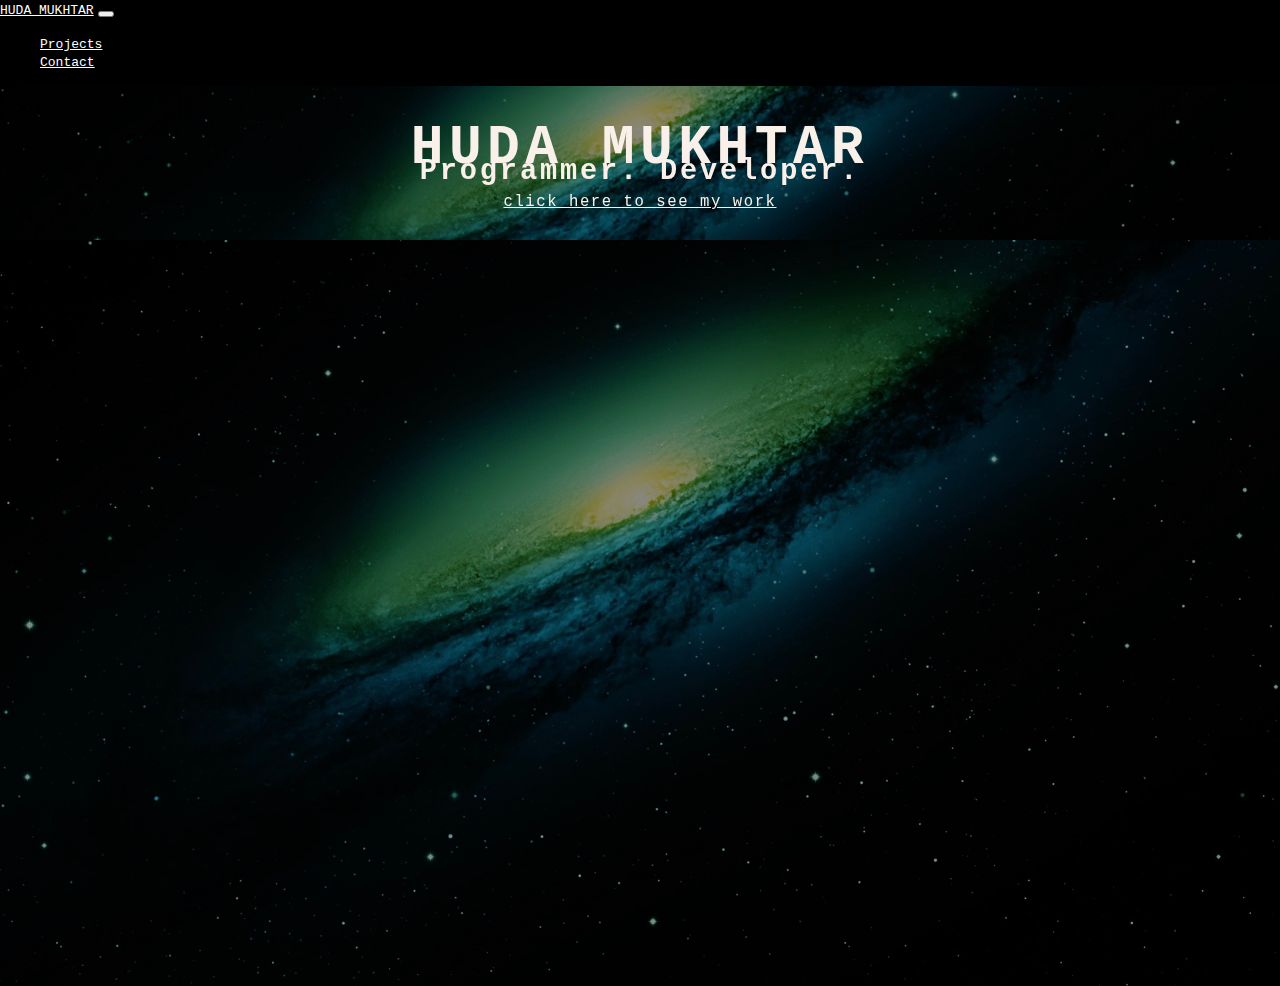
<file: index.html>
<!DOCTYPE html>
<html lang="en">
<head>

  <title>Huda Mukhtar</title>
  <meta charset="utf-8">
  <meta name="viewport" content="width=device-width, initial-scale=1">
  <!-- Load Bootstrap -->
  <link rel="stylesheet" href="https://stackpath.bootstrapcdn.com/bootstrap/4.1.3/css/bootstrap.min.css" integrity="sha384-MCw98/SFnGE8fJT3GXwEOngsV7Zt27NXFoaoApmYm81iuXoPkFOJwJ8ERdknLPMO" crossorigin="anonymous">
  <!-- Custom CSS -->
  <link rel="stylesheet" type="text/css" href="main.css">
  <link rel="icon" href="Images/logo.png">

</head>
<body>

  <!-- Navigation Bar -->
  <nav class="navbar navbar-expand-md">
    <a class="navbar-brand" href="index.html">HUDA MUKHTAR</a>
    <button class="navbar-toggler navbar-dark" type="button" data-toggle="collapse" data-target="#main-navigation">
      <span class="navbar-toggler-icon"></span>
    </button>
    <div class="collapse navbar-collapse" id="main-navigation">
      <ul class="navbar-nav">
        <li class="nav-item">
          <a class="nav-link" href="projects.html">Projects</a>
        </li>
        <li class="nav-item">
          <a class="nav-link" href="contact.html">Contact</a>
        </li>
      </ul>
    </div>
  </nav>
 
  <!-- Page content -->
  <header class="page-header header container-fluid">
    <div class="container-fluid demo">
      <div class="content">
         <div id="large-header" class="large-header">
            <canvas id="demo-canvas"></canvas>
            <h1 class="main-title">Huda Mukhtar</h1>
            <h1 class="main-subtitle">Programmer. Developer.</h1>
            <a class="detail" href="projects.html">click here to see my work</a>
         </div>
      </div>
   </div>

  </header>

  <!-- Dependencies for animated title -->
  <script src="https://s3-us-west-2.amazonaws.com/s.cdpn.io/499416/TweenLite.min.js"></script>
  <script src="https://s3-us-west-2.amazonaws.com/s.cdpn.io/499416/EasePack.min.js"></script>
  <script src="https://s3-us-west-2.amazonaws.com/s.cdpn.io/499416/demo.js"></script>
  <!-- Load JQuery -->
  <script src="https://code.jquery.com/jquery-3.3.1.slim.min.js" integrity="sha384-q8i/X+965DzO0rT7abK41JStQIAqVgRVzpbzo5smXKp4YfRvH+8abtTE1Pi6jizo" crossorigin="anonymous"></script>
  <!-- Load Bootstrap JS -->
  <script src="https://stackpath.bootstrapcdn.com/bootstrap/4.1.3/js/bootstrap.min.js" integrity="sha384-ChfqqxuZUCnJSK3+MXmPNIyE6ZbWh2IMqE241rYiqJxyMiZ6OW/JmZQ5stwEULTy" crossorigin="anonymous"></script>
  <!-- JS file -->
  <script src="main.js"></script>

</body>
</html>
</file>
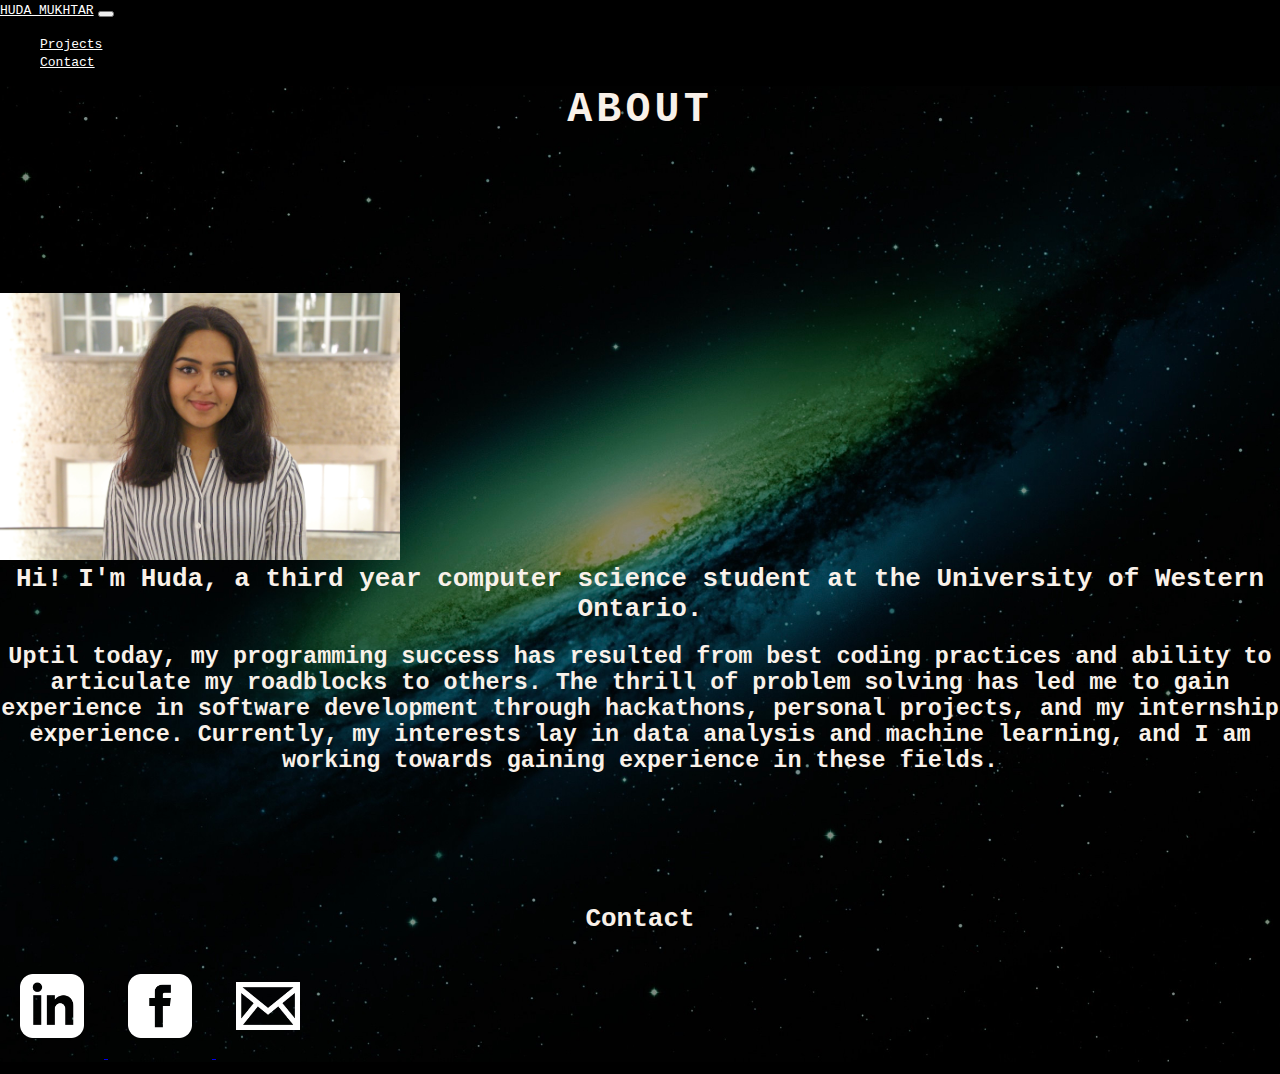
<file: contact.html>
<!DOCTYPE html>
<html lang="en">
<head>

  <title>Huda Mukhtar</title>
  <meta charset="utf-8">
  <meta name="viewport" content="width=device-width, initial-scale=1">
  <!-- Load Bootstrap -->
  <link rel="stylesheet" href="https://stackpath.bootstrapcdn.com/bootstrap/4.1.3/css/bootstrap.min.css" integrity="sha384-MCw98/SFnGE8fJT3GXwEOngsV7Zt27NXFoaoApmYm81iuXoPkFOJwJ8ERdknLPMO" crossorigin="anonymous">
  <!-- Custom CSS -->
  <link rel="stylesheet" type="text/css" href="main.css">
  <link rel="icon" href="Images/logo.png">

</head>
<body>

  <!-- Navigation Bar -->
  <nav class="navbar navbar-expand-md">
    <a class="navbar-brand" href="index.html">HUDA MUKHTAR</a>
    <button class="navbar-toggler navbar-dark" type="button" data-toggle="collapse" data-target="#main-navigation">
      <span class="navbar-toggler-icon"></span>
    </button>
    <div class="collapse navbar-collapse" id="main-navigation">
      <ul class="navbar-nav">
        <li class="nav-item">
          <a class="nav-link" href="projects.html">Projects</a>
        </li>
        <li class="nav-item">
          <a class="nav-link" href="contact.html">Contact</a>
        </li>
      </ul>
    </div>
  </nav>
 
  <!-- Page content -->
  <header class="page-header header container-fluid">
         <div id="large-header" class="large-header" style="position: relative;">
            <canvas id="demo-canvas" style="position: absolute;"></canvas>
            <h1 class="heading" style="padding-bottom: 10rem;">ABOUT</h1>
            <div class="row my-auto">
              <div class="col-sm-5 text-center">
                <img src="Images/Huda.JPG" style="width: 25rem;" rounded float-right alt="Selfie">
              </div>
              <div class="col-sm-7 text-center" style="padding-bottom: 5rem;">
                <h1 class="about">Hi! I'm Huda, a third year computer science student at the University of Western Ontario.</h1>
                <h1 class="about" style="font-size: 1.8em; padding-bottom: 50px;">
                  Uptil today, my programming success has resulted from best coding practices and ability to articulate my roadblocks to others.
                  The thrill of problem solving has led me to gain experience in software development through hackathons, personal projects, and my internship experience.
                  Currently, my interests lay in data analysis and machine learning, and I am working towards gaining experience in these fields. 
                </h1>
              </div>
            </div>
            <div class="row">
              <div class="col-12 text-center">
                <h1 class="about">Contact</h1>
                <a href="https://www.linkedin.com/in/huda-mukhtar-219125148">
                  <img src="Images/linkedin.png" style="width: 4rem; margin: 20px;">
                </a>
                <a href="https://www.facebook.com/huda.mukhtar.75">
                  <img src="Images/facebook.png" style="width: 4rem; margin: 20px;">
                </a>
                <a href="mailto:hudamukhtar1@gmail.com">
                  <img src="Images/email.png" style="width: 4rem; margin: 20px;">
                </a>
              </div>
            </div>
      </div>

  </header>

  <!-- Dependencies for animated title -->
  <script src="https://s3-us-west-2.amazonaws.com/s.cdpn.io/499416/TweenLite.min.js"></script>
  <script src="https://s3-us-west-2.amazonaws.com/s.cdpn.io/499416/EasePack.min.js"></script>
  <script src="https://s3-us-west-2.amazonaws.com/s.cdpn.io/499416/demo.js"></script>
  <!-- Load JQuery -->
  <script src="https://code.jquery.com/jquery-3.3.1.slim.min.js" integrity="sha384-q8i/X+965DzO0rT7abK41JStQIAqVgRVzpbzo5smXKp4YfRvH+8abtTE1Pi6jizo" crossorigin="anonymous"></script>
  <!-- Load Bootstrap JS -->
  <script src="https://stackpath.bootstrapcdn.com/bootstrap/4.1.3/js/bootstrap.min.js" integrity="sha384-ChfqqxuZUCnJSK3+MXmPNIyE6ZbWh2IMqE241rYiqJxyMiZ6OW/JmZQ5stwEULTy" crossorigin="anonymous"></script>
  <!-- JS file -->
  <script src="main.js"></script>

</body>
</html>
</file>
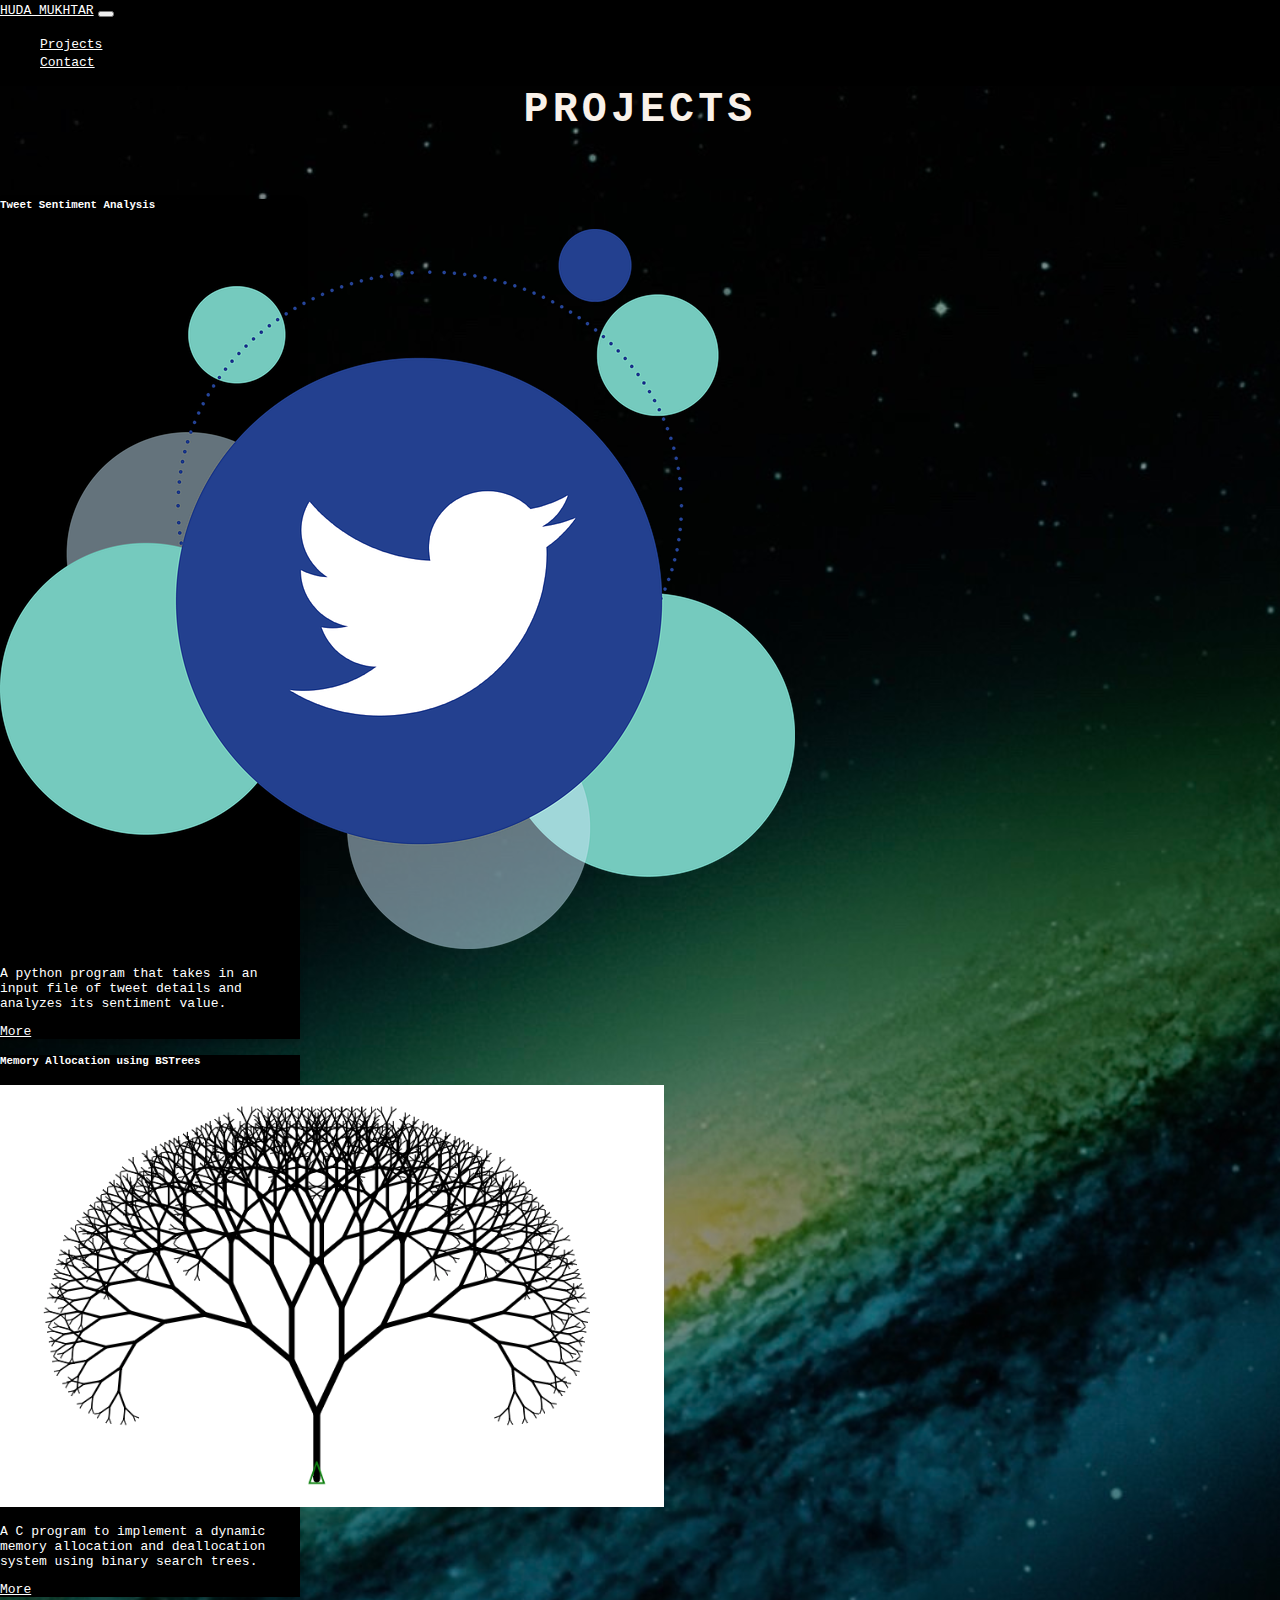
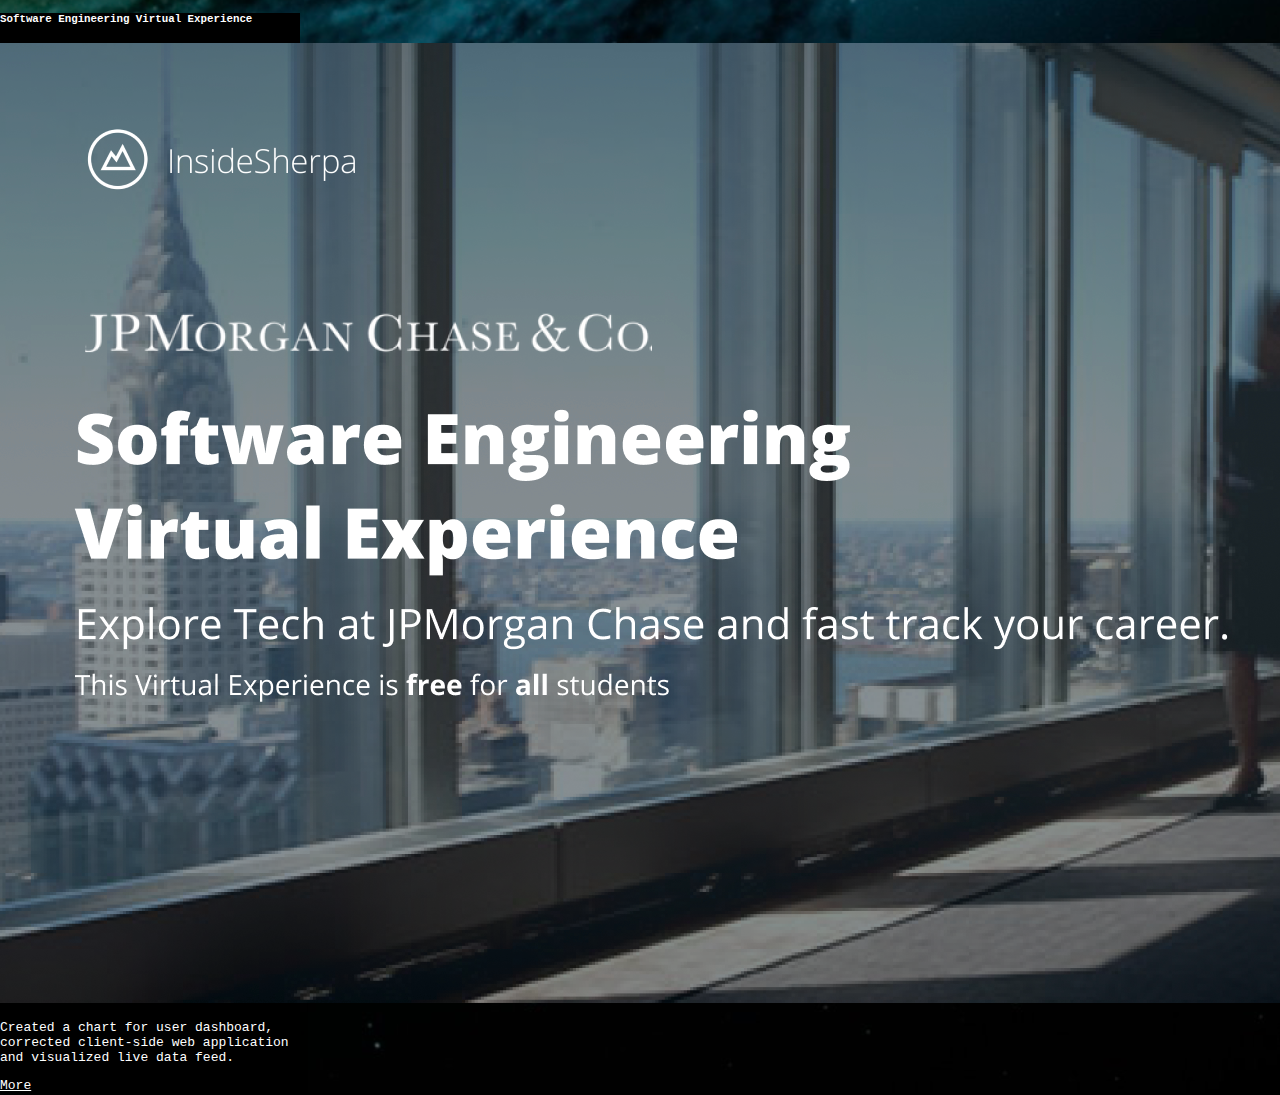
<file: projects.html>
<!DOCTYPE html>
<html lang="en">
<head>

  <title>Huda Mukhtar</title>
  <meta charset="utf-8">
  <meta name="viewport" content="width=device-width, initial-scale=1">
  <!-- Load Bootstrap -->
  <link rel="stylesheet" href="https://stackpath.bootstrapcdn.com/bootstrap/4.1.3/css/bootstrap.min.css" integrity="sha384-MCw98/SFnGE8fJT3GXwEOngsV7Zt27NXFoaoApmYm81iuXoPkFOJwJ8ERdknLPMO" crossorigin="anonymous">
  <!-- Custom CSS -->
  <link rel="stylesheet" type="text/css" href="main.css">
  <link rel="icon" href="Images/logo.png">

</head>
<body>

  <!-- Navigation Bar -->
  <nav class="navbar navbar-expand-md">
    <a class="navbar-brand" style="font-family: monospace" href="index.html">HUDA MUKHTAR</a>
    <button class="navbar-toggler navbar-dark" type="button" data-toggle="collapse" data-target="#main-navigation">
      <span class="navbar-toggler-icon"></span>
    </button>
    <div class="collapse navbar-collapse" id="main-navigation">
      <ul class="navbar-nav">
        <li class="nav-item">
          <a class="nav-link" href="projects.html">Projects</a>
        </li>
        <li class="nav-item">
          <a class="nav-link" href="contact.html">Contact</a>
        </li>
      </ul>
    </div>
  </nav>
 
  <!-- Page content -->
  <header class="page-header header container-fluid">
    <div class="container-fluid">
      <div id="large-header" class="large-header">
        <canvas id="demo-canvas" style="position: absolute;"></canvas>
            <h1 class="heading">PROJECTS</h1>
                <div class="card-deck">
                    <div class="card text-center my-auto mx-auto" style="width: 300px;">
                        <h5 class="card-title">Tweet Sentiment Analysis</h5>
                        <img class="card-img-top" src="Images/twitter_sentiment.png" alt="Card image cap">
                        <div class="card-body">
                            <p class="card-text">A python program that takes in an input file of tweet details and analyzes its sentiment value.</p>
                            <a href="https://github.com/hudamukhtar1/Tweet-Sentiment-Analyzer-Python" class="btn">More</a>
                        </div>
                    </div>
                    <div class="card text-center my-auto mx-auto" style="width: 300px">
                        <h5 class="card-title">Memory Allocation using BSTrees</h5>
                        <img class="card-img-top" src="Images/bstree.png" alt="Card image cap">
                        <div class="card-body">
                            <p class="card-text">A C program to implement a dynamic memory allocation and deallocation system using binary search trees.</p>
                            <a href="https://github.com/hudamukhtar1/Dynamic-Malloc-Using-BStrees" class="btn">More</a>
                        </div>
                    </div>
                    <div class="card text-center my-auto mx-auto" style="width: 300px">
                        <h5 class="card-title">Software Engineering Virtual Experience</h5>
                        <img class="card-img-top" src="Images/sevt.png" alt="Card image cap">
                        <div class="card-body">
                            <p class="card-text">Created a chart for user dashboard, corrected client-side web application and visualized live data feed.</p>
                            <a href="https://github.com/hudamukhtar1/JPMorgan-Virtual-SE-Internship" class="btn">More</a>
                        </div>
                    </div>
                  </div>     
      </div>
    </div>
   


  </header>

  <!-- Dependencies for animated title -->
  <script src="https://s3-us-west-2.amazonaws.com/s.cdpn.io/499416/TweenLite.min.js"></script>
  <script src="https://s3-us-west-2.amazonaws.com/s.cdpn.io/499416/EasePack.min.js"></script>
  <script src="https://s3-us-west-2.amazonaws.com/s.cdpn.io/499416/demo.js"></script>
  <!-- Load JQuery -->
  <script src="https://code.jquery.com/jquery-3.3.1.slim.min.js" integrity="sha384-q8i/X+965DzO0rT7abK41JStQIAqVgRVzpbzo5smXKp4YfRvH+8abtTE1Pi6jizo" crossorigin="anonymous"></script>
  <!-- Load Bootstrap JS -->
  <script src="https://stackpath.bootstrapcdn.com/bootstrap/4.1.3/js/bootstrap.min.js" integrity="sha384-ChfqqxuZUCnJSK3+MXmPNIyE6ZbWh2IMqE241rYiqJxyMiZ6OW/JmZQ5stwEULTy" crossorigin="anonymous"></script>
  <!-- JS file -->
  <script src="main.js"></script>

</body>
</html>
</file>
<file: main.css>
body {
    padding: 0;
    margin: 0;
    background: black;
  }
  
  /* Navigation bar */
  
  .navbar {
    background: black;
  }
  
  .nav-link,
  .navbar-brand {
    font-family: monospace;
    color: #fff;
    cursor: pointer;
  }
  
  .nav-link {
    margin-right: 1em !important;
    font-family: monospace;
  }
  
  .nav-link:hover {
    color: #04f76d;
  }

  .navbar-brand:hover {
    color: #04f76d;
  }
  
  .navbar-collapse {
    justify-content: flex-end;
  }

  .header {
    background-image: url('/Images/galaxy.JPG');
    background-size: cover;
    background-position: center;
    position: relative;
  }

  .large-header {
    position: relative;
    width: 100%;
    background: #111;
    overflow: auto;
    background-size: cover;
    background-position: center;
    /* z-index: 1; */
 }
 
 /* Title animation */
 .large-header {
    background-image: url("/Images/galaxy.JPG");
 }
 
 .main-title {
    position: absolute;
    margin: 0;
    padding: 0;
    color: #F9F1E9;
    text-align: center;
    top: 40%;
    left: 50%;
    -webkit-transform: translate3d(-50%, -50%, 0);
    transform: translate3d(-50%, -50%, 0);
 }
 
 .main-title {
    font-family: monospace;
    text-transform: uppercase;
    font-size: 4.2em;
    letter-spacing: 0.1em;
 }

 .main-subtitle {
  font-family: monospace;
  position: absolute;
  margin: 0;
  padding: 20px;
  color: #F9F1E9;
  text-align: center;
  top: 55%;
  left: 50%; 
  font-size: 2.2em;
  letter-spacing: 0.1em;
  -webkit-transform: translate3d(-50%, -50%, 0);
    transform: translate3d(-50%, -50%, 0);
}

.about {
font-family: monospace;
  position: relative;
  margin: 0;
  padding-bottom: 20px;
  color: #F9F1E9;
  text-align: center;
  font-size: 2em;
}

.detail {
  font-family: monospace;
  position: absolute;
  padding-top: 3rem;
  color: #F9F1E9;
  text-align: center;
  top: 60%;
  left: 50%;
  font-size: 1.2em;
  letter-spacing: 0.1em;
  cursor: pointer;
  -webkit-transform: translate3d(-50%, -50%, 0);
    transform: translate3d(-50%, -50%, 0);
}

.detail:hover {
  color: #04f76d;
}
 
 @media only screen and (max-width: 768px) {
    .main-title {
       font-size: 3em;
    }
 }

/* Titles */
.heading {
  font-family: monospace;
  position: relative;
  margin: 0;
  padding-bottom: 50px;
  color: #F9F1E9;
  text-align: center;
  top: 0%;
  left: 0%;
  font-size: 3.2em;
  letter-spacing: 0.1em;
}

/* Card  */
.card {
  /* Add shadows to create the "card" effect */
  box-shadow: 0 4px 8px 0 rgba(0,0,0,0.2);
  transition: 0.3s;
}

/* On mouse-over, add a deeper shadow */
.card:hover {
  box-shadow: 0 8px 16px 0 rgba(0,0,0,0.2);
}

/* Add some padding inside the card container */
.container {
  padding: 2px 16px;
}

/* Card */
.card {
  background-color:black;
  font-family: monospace;
}

.card-body {
  color: white;
}

.card-title {
  color: white;
  margin-top: 1rem;
}

.btn {
  color:white;
  font-family: monospace;
}
.btn:hover {
  color: #04f76d;
}

.img:hover {
  color: #04f76d;
}
</file>
